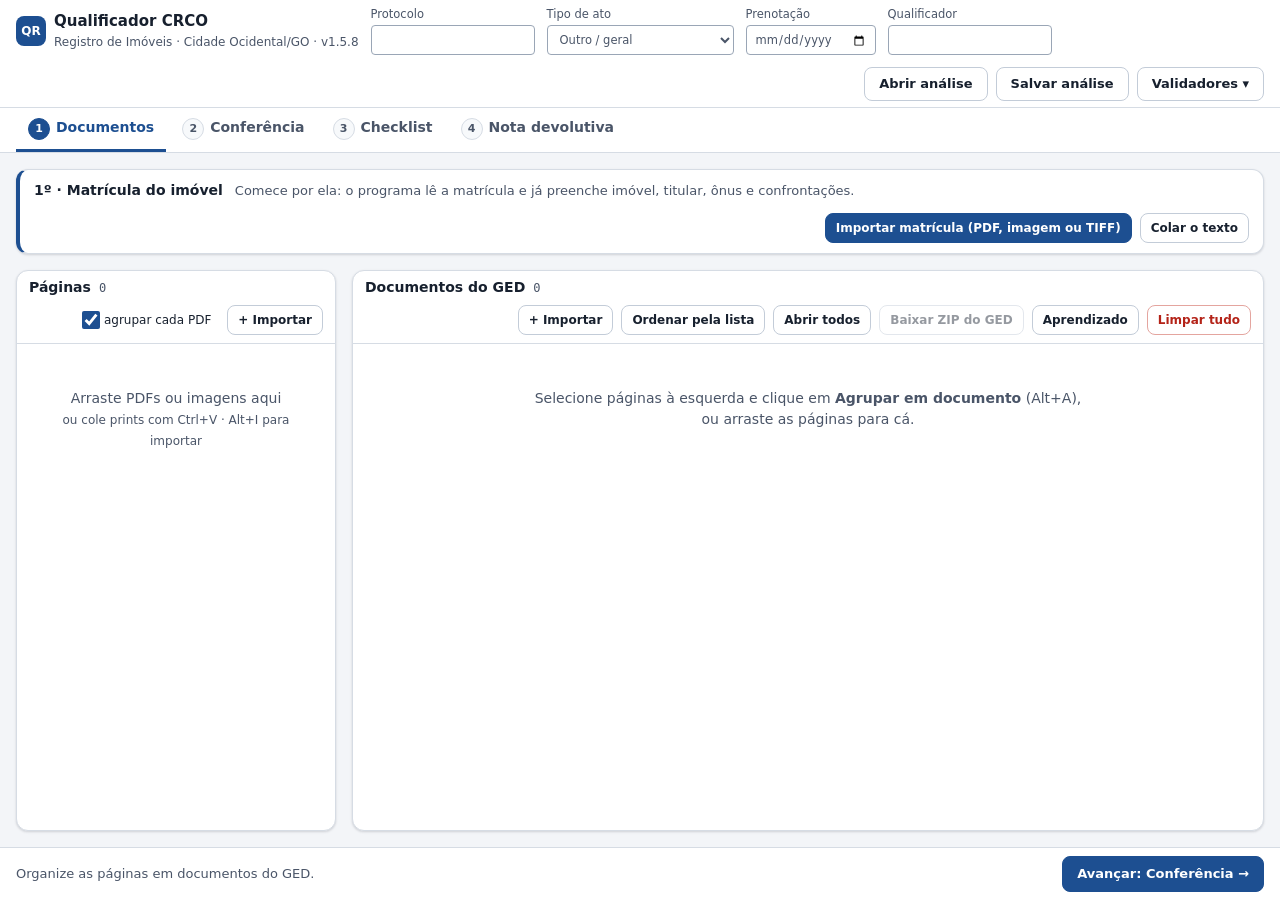
<file: index.html>
<!DOCTYPE html>
<html lang="pt-BR">
<head>
<meta charset="UTF-8">
<meta name="viewport" content="width=device-width, initial-scale=1">
<title>Qualificador CRCO</title>
<link rel="icon" href="data:image/svg+xml,%3Csvg xmlns='http://www.w3.org/2000/svg' viewBox='0 0 32 32'%3E%3Crect width='32' height='32' rx='7' fill='%231d4f91'/%3E%3Ctext x='16' y='21' font-family='Arial' font-size='13' font-weight='700' fill='white' text-anchor='middle'%3EQR%3C/text%3E%3C/svg%3E">
<meta http-equiv="Content-Security-Policy" content="default-src 'self'; script-src 'self' 'wasm-unsafe-eval'; worker-src 'self' blob:; style-src 'self' 'unsafe-inline'; img-src 'self' data: blob:; connect-src 'self' data: blob:; font-src 'self'; object-src 'none'; base-uri 'self'; form-action 'none'">
<meta name="referrer" content="no-referrer">
<link rel="stylesheet" href="css/estilo.css?v=1.5.8">
<link rel="stylesheet" href="css/leitor.css?v=1.5.8">
</head>
<body>
<a class="skip" href="#main">Pular para o conteúdo</a>

<header class="app-hdr">
  <div class="brand"><span class="logo" aria-hidden="true">QR</span>
    <div><div class="brand-t">Qualificador CRCO</div><div class="brand-s">Registro de Imóveis · Cidade Ocidental/GO · v1.5.8</div></div></div>
  <div class="meta">
    <label for="mProt">Protocolo<input id="mProt" data-bind="m:protocolo" autocomplete="off"></label>
    <label for="mTipo">Tipo de ato<select id="mTipo" data-bind="m:tipoAto"></select></label>
    <label for="mPren">Prenotação<input id="mPren" type="date" data-bind="m:dataPrenotacao"></label>
    <label for="mQual">Qualificador<input id="mQual" data-bind="m:qualificador" autocomplete="off"></label>
  </div>
  <div class="hdr-actions">
    <button class="btn" id="btnAbrir" type="button">Abrir análise</button>
    <input type="file" id="fileProj" accept=".gori,.json" hidden>
    <button class="btn" id="btnSalvar" type="button" title="Ctrl+S">Salvar análise</button>
    <details class="menu"><summary class="btn">Validadores ▾</summary>
      <div class="menu-pop"><a href="https://validar.iti.gov.br/" target="_blank" rel="noopener">Validar assinatura (ITI)</a><a href="https://assina.ufsc.br/verificador/" target="_blank" rel="noopener">Verificador UFSC</a><a href="https://www.sinduscongoias.com.br/index.php/cub-custo-unitario-basico" target="_blank" rel="noopener">CUB Sinduscon-GO</a></div>
    </details>
  </div>
</header>

<nav class="steps" id="steps" role="tablist" aria-label="Etapas da qualificação"></nav>
<div class="case-strip" id="caseStrip" aria-label="Situação do caso" hidden></div>
<div class="banner" id="avisoVersao" hidden role="alert"></div>
<div class="banner" id="libWarn" hidden>Bibliotecas de PDF não carregaram (falta a pasta lib?). Imagens funcionam; leitura de PDF e exportação ZIP ficam indisponíveis.</div>
<div class="banner" id="restoreBar" hidden><span id="restoreTxt"></span><button class="btn sm" id="btnRestore" type="button">Restaurar</button><button class="btn sm" id="btnDiscard" type="button">Descartar</button></div>

<main id="main">
  <!-- 1. DOCUMENTOS -->
  <section class="step" id="step-ged" aria-label="Documentos">
    <div class="matcard" id="matCard"></div><input type="file" id="fileMat" accept=".pdf,.jpg,.jpeg,.png,.webp,.tif,.tiff" multiple hidden>
    <div class="panel" id="pagesPanel">
      <div class="panel-h"><h2>Páginas</h2><span class="count" id="pgCount">0</span>
        <div class="row" style="margin-left:auto"><label class="chkauto" title="Cada PDF importado vira um documento (você pode desfazer ou dividir depois)"><input type="checkbox" id="chkAuto" checked> agrupar cada PDF</label><button class="btn sm" id="btnImport" type="button" title="Alt+I">+ Importar</button><input type="file" id="fileIn" accept=".pdf,.jpg,.jpeg,.png,.webp,.tif,.tiff,.zip" multiple hidden></div></div>
      <div class="panel-b dropzone" id="pagesZone"><div class="pgrid" id="pagesGrid"></div></div>
      <div class="selbar" id="selBar" hidden><span id="selTxt"></span><button class="btn sm primary" id="btnGroup" type="button" title="Alt+A">Agrupar em documento</button><button class="btn sm" id="btnSelAll" type="button">Sel. tudo</button><button class="btn sm" id="btnClearSel" type="button">Limpar</button></div>
    </div>
    <div class="panel">
      <div class="panel-h"><h2>Documentos do GED</h2><span class="count" id="docCount">0</span>
        <div class="row" style="margin-left:auto"><button class="btn sm" id="btnImport2" type="button" title="Alt+I">+ Importar</button><button class="btn sm" id="btnOrdem" type="button" title="Põe os documentos na ordem da lista do cartório (matrícula, requerimento, PMCMV, ART, alvará, declarações, certidões…)">Ordenar pela lista</button><button class="btn sm" id="btnToggleAll" type="button">Abrir todos</button><button class="btn sm" id="btnZip" type="button" disabled>Baixar ZIP do GED</button><button class="btn sm" id="btnAprend" type="button" title="Baixa só o arquivo de aprendizado (anonimizado)">Aprendizado</button><button class="btn sm danger" id="btnClearAll" type="button">Limpar tudo</button></div></div>
      <div class="panel-b dropzone" id="docsList"></div>
    </div>
  </section>

  <!-- 2. CONFERÊNCIA -->
  <section class="step" id="step-conf" aria-label="Conferência">
    <div class="cv-docs"><div class="cv-l" id="cvA"></div><div class="cv-l" id="cvB" hidden></div></div>
    <div class="cv-gutter" id="cvGutter" role="separator" aria-orientation="vertical" aria-label="Arraste para mudar o tamanho do documento e da ficha (duplo clique volta ao padrão)" title="Arraste para ajustar · duplo clique volta ao padrão"></div>
    <div class="panel cv-ficha">
      <div class="cv-janela" id="cvJanela" hidden>⧉ O documento está aberto em outra janela. <button class="btn sm" id="cvVoltar" type="button" style="margin-left:auto">Trazer de volta para cá</button></div>
      <div class="panel-h"><h2>Ficha de qualificação</h2><span class="count" id="confProg"></span><span class="seg" style="margin-left:auto"><button type="button" id="vFicha" aria-pressed="true">Ficha</button><button type="button" id="vResumo" aria-pressed="false">Resumo</button></span><button class="btn sm" id="cMatTxt" type="button" title="Texto da matrícula com o que foi lido em destaque: copie dele para preencher o que ficou em branco">Texto da matrícula</button><button class="btn sm" id="cMat" type="button">Ler matrícula</button></div>
      <div class="certbar" id="certBar" hidden></div><div class="panel-b" id="confForm"></div><div class="panel-b" id="confResumo" hidden></div>
    </div>
  </section>

  <!-- 3. CHECKLIST -->
  <section class="step" id="step-check" aria-label="Checklist">
    <section class="card" id="docsExigCard" hidden><div id="docsExig"></div></section>
    <section class="card" id="validCard" hidden><div id="valid"></div></section>
    <section class="card">
      <h2>Checklist — <span id="ckTipo"></span></h2>
      <p class="muted" id="ckResumo"></p>
      <div class="row" style="margin-bottom:8px">
        <button class="btn" id="ckLoad" type="button">Carregar modelo do tipo de ato</button>
        <button class="btn" id="ckAdd" type="button">+ Adicionar item</button>
        <button class="btn" id="ckSave" type="button">Salvar como meu modelo</button>
        <button class="btn link" id="ckReset" type="button">Restaurar modelo padrão</button>
      </div>
      <div id="ckList"></div>
    </section>
  </section>

  <!-- 4. INCORPORAÇÃO -->
  <section class="step" id="step-inc" aria-label="Incorporação">
    <nav class="subnav" aria-label="Seções da incorporação"><a class="btn sm" href="#nbrCard">Importar PDF</a><a class="btn sm" href="#incCfgCard">Configuração</a><a class="btn sm" href="#q1Card">Quadro I</a><a class="btn sm" href="#q2Card">Quadro II</a><a class="btn sm" href="#q3Card">Quadro III</a><a class="btn sm" href="#ivbCard">IV-B e auditoria</a><a class="btn sm" href="#minCard">Minuta</a></nav>
    <section class="card" id="nbrCard"><h2>Importar dos quadros do RT (PDF)</h2><div id="nbrImp"></div></section>
    <section class="card" id="incCfgCard"><h2>Configuração do empreendimento</h2><p class="muted">Defina pavimentos e numeração. "Qtd. idênticos" segue a coluna de pavimentos idênticos do Quadro I da NBR.</p><div id="incCfg"></div></section>
    <section class="card" id="q1Card"><h2>Quadro I — áreas por pavimento</h2><p class="muted">Lance os valores de <b>um</b> pavimento de cada tipo; os totais multiplicam pela quantidade. Pode colar do Excel (Ctrl+V numa célula).</p><div class="tbl-wrap"><table class="q" id="tQ1"></table></div></section>
    <section class="card" id="q2Card"><h2>Quadro II — áreas das unidades</h2><p class="muted">Lance as áreas de cada unidade. O coeficiente (31) é calculado; se o quadro do RT trouxer o seu, lance em "Coef. do RT" para conferir.</p>
      <div class="row" style="margin-bottom:8px;align-items:flex-end">
        <label class="fld" style="width:200px"><span style="font-size:12px;font-weight:600;color:var(--muted)">Ação em lote: campo</span><select id="bField"><option value="v20">CP (20)</option><option value="v21">Real dif./desc. (21)</option><option value="v22">Equiv. (22)</option><option value="v25">CP comum (25)</option><option value="v26">Real comum (26)</option><option value="v27">Equiv. comum (27)</option><option value="acess">Acessória (IV-B C)</option><option value="comp">Composição</option></select></label>
        <label class="fld" style="flex:1;min-width:180px"><span style="font-size:12px;font-weight:600;color:var(--muted)">Valor / texto</span><input id="bVal"></label>
        <label class="fld" style="width:190px"><span style="font-size:12px;font-weight:600;color:var(--muted)">Aplicar em</span><select id="bFilter"><option value="ALL">Todas as unidades</option><option value="EXACT">Unidade exata</option><option value="END">Terminadas em</option><option value="START">Começadas com</option><option value="PAV">Pavimento nº (ordem)</option></select></label>
        <label class="fld" style="width:110px"><span style="font-size:12px;font-weight:600;color:var(--muted)">Critério</span><input id="bCrit"></label>
        <label class="fld" style="width:120px"><span style="font-size:12px;font-weight:600;color:var(--muted)">Bloco</span><select id="bBloco"><option value="">Todos</option></select></label>
        <button class="btn" id="bApply" type="button">Aplicar</button>
      </div>
      <div class="row" style="margin-bottom:8px"><button class="btn" type="button" id="compBusca" title="Procura &quot;Apartamento 101 será composto de…&quot; no memorial (e na convenção)">Buscar composições no memorial</button><span class="muted" style="font-size:12px">Composição em <b style="background:#fff6d6;padding:0 4px">amarelo</b> veio do memorial e espera você conferir (✓).</span></div>
      <div class="tbl-wrap"><table class="q" id="tQ2"></table></div></section>
    <section class="card" id="q3Card"><h2>Quadro III — custo global e unitário</h2><p class="muted">O item 5 é calculado: área equivalente global (4.6) × CUB. Lance as demais parcelas como constam no quadro do RT.</p><div id="q3Box"></div></section>
    <section class="card" id="ivbCard"><h2>Quadro IV-B e auditoria</h2><p class="muted">Resumo das áreas para os atos de registro (NBR 12721, 5.8.3) e conferências automáticas.</p><ul class="aud" id="audList" style="margin-bottom:16px"></ul><div class="tbl-wrap"><table class="q" id="tIVB"></table></div></section>
    <section class="card" id="minCard"><h2>Minuta</h2><p class="muted">Campos vermelhos indicam dado faltante na ficha. Revise antes de usar.</p>
      <div id="minCfg"></div>
      <div class="row" style="margin:12px 0"><button class="btn primary" id="minGen" type="button">Gerar minuta</button><button class="btn" id="minCopyMae" type="button">Copiar minuta mãe</button><button class="btn" id="minCopyFil" type="button">Copiar minutas filhas</button></div>
      <h3 style="font-size:14px;margin:8px 0">Minuta mãe (registro da incorporação)</h3><div class="minuta" id="minMae"></div>
      <h3 style="font-size:14px;margin:16px 0 8px">Minutas filhas (unidades)</h3><div class="minuta" id="minFil"></div>
    </section>
  </section>

  <!-- 5. NOTA -->
  <section class="step" id="step-nota" aria-label="Nota devolutiva">
    <section class="card"><h2>Exigências</h2><p class="muted">Itens marcados como "Exigência" no checklist entram aqui automaticamente. Edite, reordene ou adicione do catálogo.</p>
      <div class="row" style="margin-bottom:8px"><button class="btn" id="exAdd" type="button">+ Nova exigência</button><button class="btn" id="revBtn" type="button" title="Ortografia (português) e regras do registro: NBR 12.721, Lei 4.591/64, palavras repetidas, pontuação">✓ Revisar texto</button><input id="exCat" list="catExig" placeholder="Buscar no meu catálogo de exigências…" style="max-width:420px"><button class="btn" id="exCatAdd" type="button">Adicionar do catálogo</button></div>
      <div id="notaProg"></div><div id="revisao"></div><div id="exList"></div></section>
    <section class="card"><h2>Nota devolutiva</h2><p class="muted">Gerada a partir das exigências. Pode editar livremente antes de copiar.</p>
      <div class="row" style="margin-bottom:8px"><button class="btn" id="notaGen" type="button">Gerar / atualizar texto</button><button class="btn" id="notaCopy" type="button">Copiar nota</button></div>
      <textarea id="notaTxt" spellcheck="true" lang="pt-BR" aria-label="Texto da nota devolutiva"></textarea></section>
    <section class="card"><h2>Concluir a análise</h2><p class="muted">Baixa de uma vez o <b>ZIP do GED</b> (documentos organizados), o arquivo da análise <b>.gori</b> e o arquivo de aprendizado. Para retomar quando o título voltar: <b>Abrir análise</b> → escolha o .gori → importe o ZIP.</p><button class="btn primary" id="concluir" type="button">Concluir: baixar GED + análise</button></section>
  </section>
</main>

<footer class="actionbar"><span id="stepHint"></span><button class="btn primary" id="btnNext" type="button">Avançar</button></footer>

<!-- Visualizador -->
<div class="viewer" id="viewer" hidden role="dialog" aria-modal="true" aria-label="Visualizador de páginas">
  <div class="vbar">
    <span class="vtitle" id="vTitle"></span><span class="vcount" id="vCount"></span>
    <span style="flex:1"></span>
    <button class="btn sm" id="vSig" type="button" hidden>🔐 Validar assinatura</button>
    <button class="btn sm" id="vExig" type="button">Apontar exigência</button>
    <button class="btn sm" id="vPin" type="button" aria-pressed="false">Fixar lado a lado</button>
    <span class="sep"></span>
    <button class="btn sm" id="vFilter" type="button" aria-pressed="false">Contraste</button>
    <button class="btn sm" id="vRuler" type="button" aria-pressed="false">Régua</button>
    <button class="btn sm" id="vTextBtn" type="button" aria-pressed="false">Texto</button>
    <span class="sep"></span>
    <button class="btn sm" id="vZo" type="button" aria-label="Diminuir zoom">−</button><button class="btn sm" id="vZr" type="button">1:1</button><button class="btn sm" id="vZi" type="button" aria-label="Aumentar zoom">+</button>
    <button class="btn sm" id="vRl" type="button" aria-label="Girar à esquerda">↺</button><button class="btn sm" id="vRr" type="button" aria-label="Girar à direita">↻</button>
    <button class="btn sm" id="vClose" type="button">Fechar (Esc)</button>
  </div>
  <div class="vbody">
    <div class="vpane" id="vPinPane" hidden><span class="vtag" id="vPinTag"></span><img id="vPinImg" alt="Página fixada" draggable="false"></div>
    <div class="vpane" id="vMain"><button class="vnav l" id="vPrev" type="button" aria-label="Página anterior">‹</button><div class="ruler" id="vRulerEl" hidden></div><img id="vImg" alt="Página em exibição" draggable="false"><button class="vnav r" id="vNext" type="button" aria-label="Próxima página">›</button></div>
    <div class="vtext" id="vTextPane" hidden><div class="row"><button class="btn sm" id="vOcr" type="button">Ler com OCR</button><button class="btn sm" id="vCopyTxt" type="button">Copiar texto</button></div><pre id="vTxt"></pre></div>
  </div>
</div>

<!-- Exigência rápida -->
<div class="qexig" id="qExig" hidden role="dialog" aria-label="Apontar exigência">
  <div class="qexig-h" id="qExigH">Nova exigência<button class="btn sm" id="qExigX" type="button" style="margin-left:auto" aria-label="Fechar">✕</button></div>
  <div class="qexig-b"><small class="muted" id="qExigRef"></small>
    <label class="fld"><span style="font-size:12px;font-weight:600;color:var(--muted)">Exigência</span><textarea id="qExigT" rows="5"></textarea></label>
    <label class="fld"><span style="font-size:12px;font-weight:600;color:var(--muted)">Fundamento</span><input id="qExigF" list="catFund"></label>
    <div class="row" style="justify-content:flex-end"><button class="btn primary" id="qExigOk" type="button">Adicionar à nota</button></div></div>
</div>

<dialog id="dlgGroup" aria-labelledby="dgTitle">
  <form method="dialog" id="fGroup">
    <h2 id="dgTitle">Novo documento</h2><p class="muted" id="dgSub"></p>
    <div style="display:grid;grid-template-columns:100px 1fr;gap:12px"><label>Ordem<input type="number" id="dgOrd" min="1"></label><label>Tipo<select id="dgCat"></select></label></div>
    <label>Descrição GED<input id="dgName" list="histGED" autocomplete="off" required></label>
    <label>Válido até (se houver)<input type="date" id="dgVal"></label>
    <div class="dlg-act"><button class="btn primary" value="ok" type="submit">Criar documento</button><button class="btn" value="cancel" type="submit" formnovalidate>Cancelar</button></div>
  </form>
</dialog>

<dialog id="dlgMat" aria-labelledby="dmTitle" style="width:min(820px,94vw)">
  <form method="dialog" id="fMat">
    <h2 id="dmTitle">Ler matrícula</h2><p class="muted" id="matFonte" style="font-size:13px"></p>
    <textarea id="matTxt" rows="16" style="margin-top:8px;font:12px/1.5 var(--mono)" aria-label="Texto da matrícula"></textarea>
    <p class="muted" style="font-size:12px;margin-top:6px">Preenche só os campos vazios da ficha (matrícula, área, descrição, confrontações, CEP e último ato) e marca a origem. O que já estava preenchido é mantido e, se for diferente, aparece como divergência.</p>
    <div class="dlg-act"><button class="btn primary" value="ok" type="submit">Ler e preencher</button><button class="btn" value="cancel" type="submit" formnovalidate>Cancelar</button></div>
  </form>
</dialog>
<dialog id="dlgMatTxt" class="flut" aria-labelledby="dmtTitle">
  <div class="row"><h2 id="dmtTitle" style="margin:0">Texto da matrícula · o que o programa leu</h2><button class="btn sm" id="matTxtJanela" type="button" style="margin-left:auto" title="Abrir numa janela separada (dá para levar ao outro monitor)">⧉ Janela</button><button class="btn sm" id="matTxtFechar" type="button">Fechar</button></div>
  <p class="mk-leg"><mark class="mk-imovel">imóvel</mark> <mark class="mk-area">área</mark> <mark class="mk-conf">confrontações</mark> <mark class="mk-prop">proprietário na abertura</mark> <mark class="mk-titular">titular atual</mark> <mark class="mk-ato">atos</mark> <mark class="mk-onus">ônus em aberto</mark> <mark class="mk-onusok">ônus cancelado</mark> <mark class="mk-cep">CEP · CCI · inscrição</mark> · passe o mouse para ver o campo</p>
  <div id="matTxtView" class="mattxt"></div>
</dialog>
<dialog id="dlgRetomar" aria-labelledby="drTitle">
  <h2 id="drTitle">Retomar a análise</h2>
  <p class="muted">Esta análise tinha estes documentos no GED. Importe o <b>ZIP do GED</b> (ou os PDFs dele) para voltar a ver as páginas com as suas marcações:</p>
  <ul id="rtLista" style="font-size:13px;margin:8px 0 8px 18px;max-height:30vh;overflow:auto"></ul>
  <input type="file" id="rtFile" accept=".zip,.pdf,.jpg,.jpeg,.png,.webp,.tif,.tiff" multiple hidden>
  <div class="dlg-act"><button class="btn primary" type="button" id="rtImp">Importar ZIP ou PDFs do GED</button><button class="btn" type="button" id="rtSem">Continuar sem o GED</button></div>
</dialog>
<datalist id="histGED"></datalist><datalist id="catExig"></datalist><datalist id="catFund"></datalist>
<div class="toasts" id="toasts" aria-live="polite"></div>
<div class="busy" id="busy" hidden><div class="busy-box" role="status"><strong id="busyMsg">Processando…</strong><div class="bar"><i id="busyBar"></i></div></div></div>

<script src="lib/pdf.min.js?v=1.5.8"></script>
<script src="lib/pdf-lib.min.js?v=1.5.8"></script>
<script src="lib/jszip.min.js?v=1.5.8"></script>
<script src="lib/pako_inflate.min.js?v=1.5.8"></script>
<script src="lib/utif.js?v=1.5.8"></script>
<script src="motor.js?v=1.5.8"></script>
<script src="js/nucleo.js?v=1.5.8"></script>
<script src="js/leitor.js?v=1.5.8"></script>
<script src="js/dominio.js?v=1.5.8"></script>
<script src="js/estado.js?v=1.5.8"></script>
<script src="js/navegacao.js?v=1.5.8"></script>
<script src="js/ged.js?v=1.5.8"></script>
<script src="js/visualizador.js?v=1.5.8"></script>
<script src="js/conferencia.js?v=1.5.8"></script>
<script src="js/matricula.js?v=1.5.8"></script>
<script src="js/checklist.js?v=1.5.8"></script>
<script src="js/incorporacao.js?v=1.5.8"></script>
<script src="js/quadrospdf.js?v=1.5.8"></script>
<script src="js/ortografia.js?v=1.5.8"></script>
<script src="js/nota.js?v=1.5.8"></script>
<script src="js/aprendizado.js?v=1.5.8"></script>
<script src="js/inicio.js?v=1.5.8"></script>
</body>
</html>
</file>
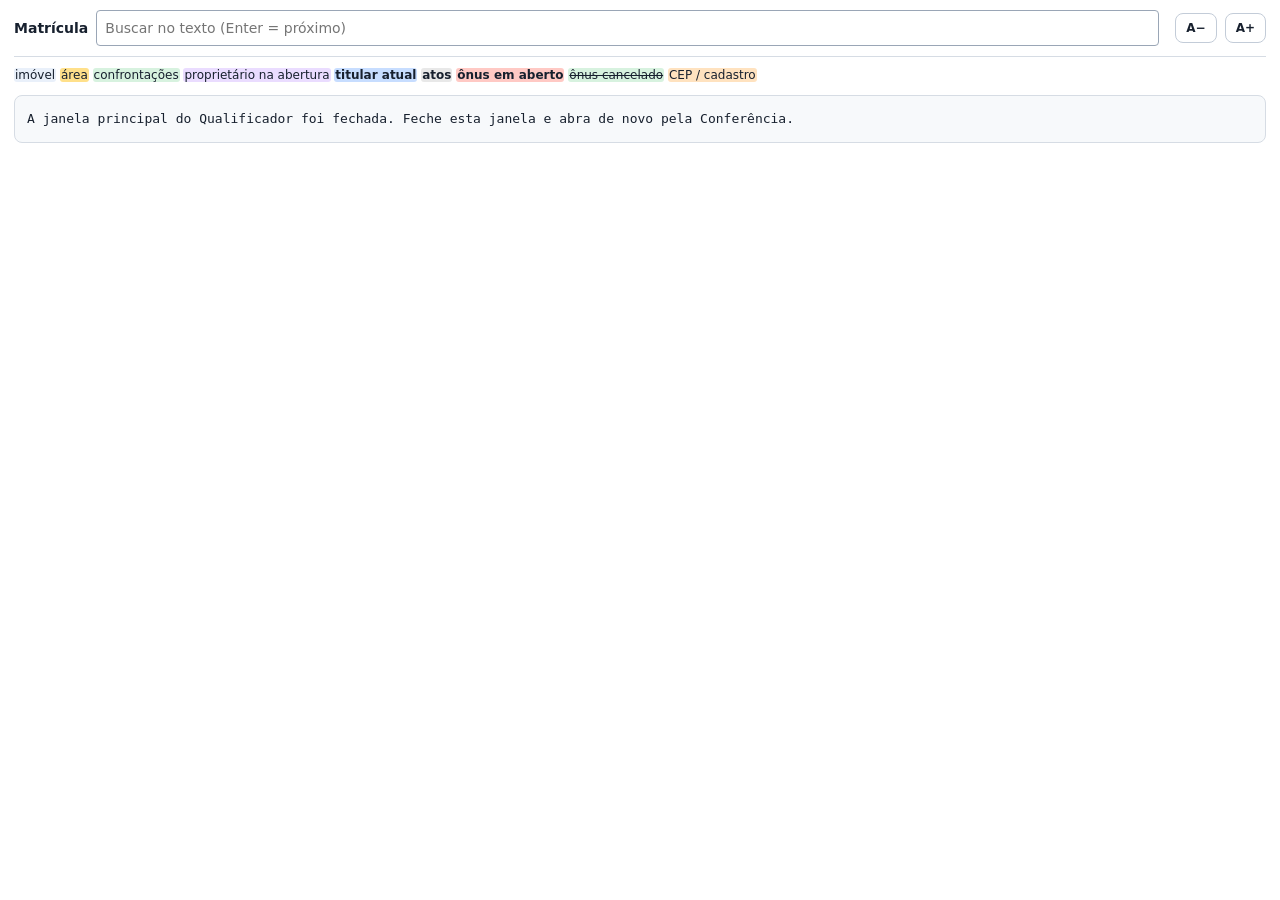
<file: mattxt.html>
<!DOCTYPE html>
<html lang="pt-BR">
<head>
<meta charset="UTF-8">
<meta name="viewport" content="width=device-width, initial-scale=1">
<title>Matrícula · Qualificador CRCO</title>
<link rel="icon" href="data:image/svg+xml,%3Csvg xmlns='http://www.w3.org/2000/svg' viewBox='0 0 32 32'%3E%3Crect width='32' height='32' rx='7' fill='%231d4f91'/%3E%3Ctext x='16' y='21' font-family='Arial' font-size='13' font-weight='700' fill='white' text-anchor='middle'%3EQR%3C/text%3E%3C/svg%3E">
<meta http-equiv="Content-Security-Policy" content="default-src 'self'; script-src 'self'; style-src 'self' 'unsafe-inline'; img-src 'self' data:; object-src 'none'; base-uri 'self'; form-action 'none'">
<meta name="referrer" content="no-referrer">
<link rel="stylesheet" href="css/estilo.css?v=1.5.8">
</head>
<body class="matjan">
<header class="mj-h"><b id="mjTit">Matrícula</b>
  <input id="mjBusca" type="search" placeholder="Buscar no texto (Enter = próximo)" aria-label="Buscar no texto da matrícula">
  <span id="mjRes" class="muted" style="font-size:12px"></span>
  <button class="btn sm" id="mjMenos" type="button" title="Letra menor" aria-label="Letra menor">A−</button><button class="btn sm" id="mjMais" type="button" title="Letra maior" aria-label="Letra maior">A+</button>
</header>
<p class="mk-leg"><mark class="mk-imovel">imóvel</mark> <mark class="mk-area">área</mark> <mark class="mk-conf">confrontações</mark> <mark class="mk-prop">proprietário na abertura</mark> <mark class="mk-titular">titular atual</mark> <mark class="mk-ato">atos</mark> <mark class="mk-onus">ônus em aberto</mark> <mark class="mk-onusok">ônus cancelado</mark> <mark class="mk-cep">CEP / cadastro</mark></p>
<div id="mjTxt" class="mattxt"><p>Carregando…</p></div>
<script src="js/mattxt.js?v=1.5.8"></script>
</body>
</html>
</file>
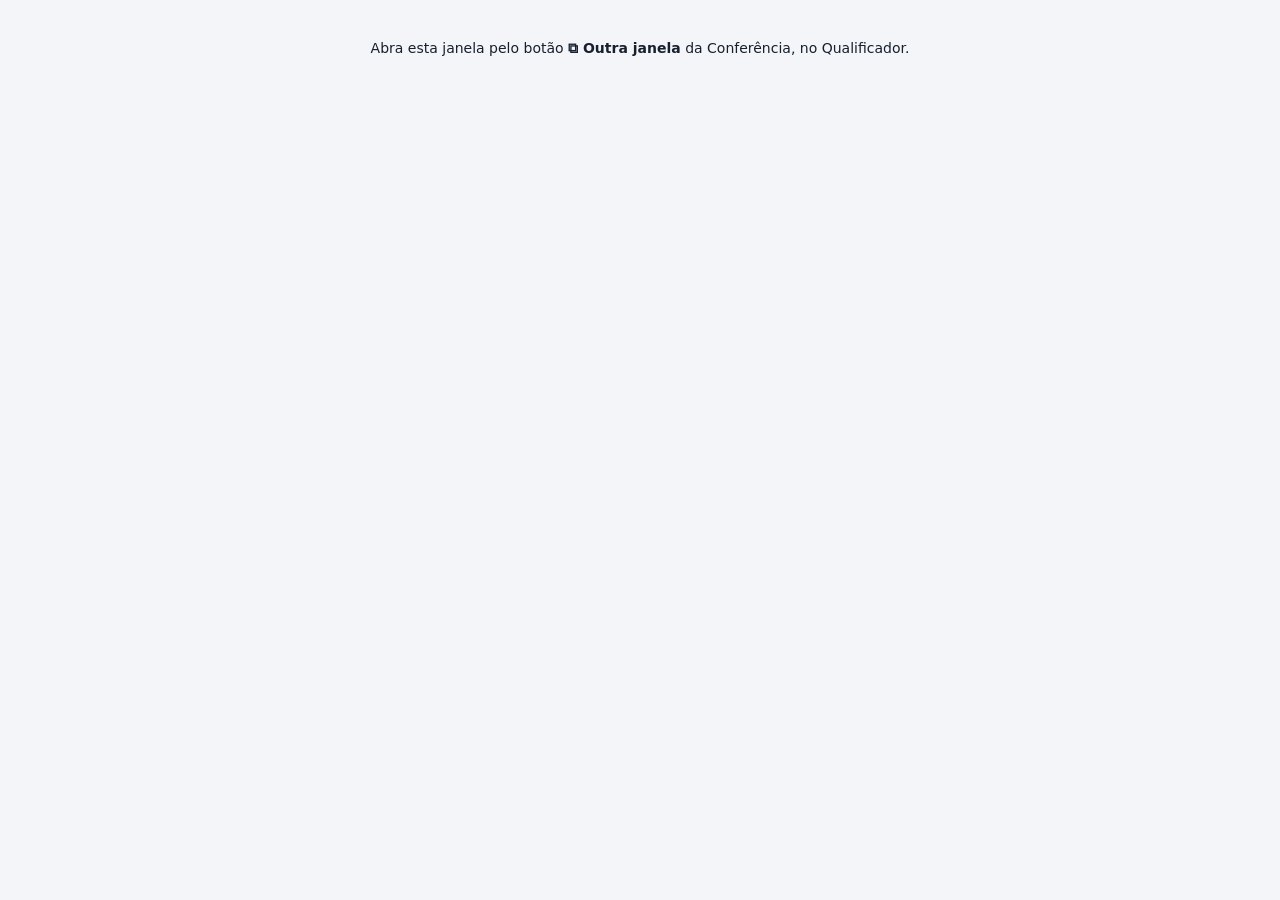
<file: visor.html>
<!DOCTYPE html>
<html lang="pt-BR">
<head>
<meta charset="UTF-8">
<meta name="viewport" content="width=device-width, initial-scale=1">
<title>Documento · Qualificador CRCO</title>
<link rel="icon" href="data:image/svg+xml,%3Csvg xmlns='http://www.w3.org/2000/svg' viewBox='0 0 32 32'%3E%3Crect width='32' height='32' rx='7' fill='%231d4f91'/%3E%3Ctext x='16' y='21' font-family='Arial' font-size='13' font-weight='700' fill='white' text-anchor='middle'%3EQR%3C/text%3E%3C/svg%3E">
<meta http-equiv="Content-Security-Policy" content="default-src 'self'; script-src 'self' 'wasm-unsafe-eval'; worker-src 'self' blob:; style-src 'self' 'unsafe-inline'; img-src 'self' data: blob:; connect-src 'self' data: blob:; font-src 'self'; object-src 'none'; base-uri 'self'; form-action 'none'">
<meta name="referrer" content="no-referrer">
<link rel="stylesheet" href="css/estilo.css?v=1.5.8">
<link rel="stylesheet" href="css/leitor.css?v=1.5.8">
</head>
<body class="visor">
<div id="visor"><p class="vz-msg">Carregando o documento…</p></div>
<div class="toasts" id="toasts" aria-live="polite"></div>
<script src="js/leitor.js?v=1.5.8"></script>
<script src="js/visor.js?v=1.5.8"></script>
</body>
</html>
</file>
<file: css/estilo.css>
/* ===== Tokens de design (1 cor primária, neutros, semânticas só para status) ===== */
:root{
  --bg:#f3f5f8; --surface:#ffffff; --surface-2:#f7f9fb; --border:#d6dce4; --border-strong:#9aa6b6;
  --text:#17202e; --muted:#4a5568;
  --primary:#1d4f91; --primary-hover:#173f74; --primary-soft:#e9f0fa;
  --ok:#13703f; --ok-soft:#e3f4ea; --warn:#8a5200; --warn-soft:#fff3dc; --err:#b42318; --err-soft:#fdeceb;
  --dark:#10151d; --dark-2:#1b2330; --dark-3:#283243;
  --r-sm:4px; --r-md:8px; --r-lg:12px;
  --font:system-ui,-apple-system,"Segoe UI",Roboto,Arial,sans-serif;
  --mono:ui-monospace,"Cascadia Mono",Consolas,monospace;
  --shadow:0 1px 2px rgba(16,24,40,.06),0 1px 3px rgba(16,24,40,.1);
}
*{box-sizing:border-box;margin:0;padding:0}
[hidden]{display:none!important}
html,body{height:100%}
body{font:14px/1.5 var(--font);color:var(--text);background:var(--bg);display:flex;flex-direction:column;min-height:100vh}
body.noscroll{overflow:hidden}
button,input,select,textarea{font:inherit;color:inherit}
:focus-visible{outline:3px solid #2f6fd0;outline-offset:2px}
.skip{position:absolute;left:-999px;top:8px}.skip:focus{left:8px;background:#fff;padding:8px;z-index:9999}
input,select,textarea{border:1px solid var(--border-strong);border-radius:var(--r-sm);padding:6px 8px;background:#fff;min-height:36px;width:100%}
input[type=checkbox]{width:18px;height:18px;min-height:0;accent-color:var(--primary)}
textarea{resize:vertical}
h1,h2,h3{line-height:1.25}
.muted{color:var(--muted)}
small{font-size:12px}

/* ===== Botões ===== */
.btn{display:inline-flex;align-items:center;justify-content:center;gap:6px;min-height:36px;padding:6px 14px;border-radius:var(--r-md);border:1px solid var(--border-strong);background:#fff;cursor:pointer;font-weight:600;font-size:13px;text-decoration:none;color:var(--text);white-space:nowrap}
.btn:hover{background:var(--surface-2)}
.btn.primary{background:var(--primary);border-color:var(--primary);color:#fff}
.btn.primary:hover{background:var(--primary-hover)}
.btn.danger{color:var(--err);border-color:#e4a59f}
.btn.sm{min-height:30px;padding:2px 10px;font-size:12px}
.btn:disabled{opacity:.45;cursor:not-allowed}
.btn.link{border:0;background:none;color:var(--primary);text-decoration:underline;padding:0 4px;min-height:0}

/* ===== Cabeçalho ===== */
.app-hdr{display:flex;align-items:flex-end;gap:16px;padding:8px 16px;background:var(--surface);border-bottom:1px solid var(--border);flex-wrap:wrap}
.brand{display:flex;gap:8px;align-items:center;align-self:center}
.logo{width:34px;height:34px;border-radius:var(--r-md);background:var(--primary);color:#fff;display:grid;place-items:center;font-weight:800;font-size:13px}
.brand-t{font-weight:700;font-size:15px}.brand-s{font-size:12px;color:var(--muted)}
.meta{display:flex;gap:12px;flex-wrap:wrap}
.meta label{display:flex;flex-direction:column;font-size:12px;font-weight:600;color:var(--muted);gap:2px}
.meta input,.meta select{width:auto;min-width:130px}
.hdr-actions{margin-left:auto;display:flex;gap:8px;align-items:center;flex-wrap:wrap}
.menu{position:relative}
.menu summary{list-style:none}
.menu summary::-webkit-details-marker{display:none}
.menu-pop{position:absolute;right:0;top:40px;background:#fff;border:1px solid var(--border);border-radius:var(--r-md);box-shadow:0 8px 24px rgba(0,0,0,.15);padding:6px;display:flex;flex-direction:column;z-index:50;min-width:220px}
.menu-pop a{padding:8px 10px;border-radius:var(--r-sm);color:var(--text);text-decoration:none}
.menu-pop a:hover{background:var(--surface-2)}

/* ===== Etapas ===== */
.steps{display:flex;background:var(--surface);border-bottom:1px solid var(--border);padding:0 16px;gap:4px;overflow-x:auto}
.steps button{border:0;background:none;padding:12px 14px;font-weight:600;color:var(--muted);border-bottom:3px solid transparent;cursor:pointer;white-space:nowrap}
.steps button[aria-selected=true]{color:var(--primary);border-bottom-color:var(--primary)}
.steps .n{display:inline-grid;place-items:center;width:22px;height:22px;border-radius:50%;background:var(--surface-2);border:1px solid var(--border);font-size:11px;margin-right:6px}
.steps button[aria-selected=true] .n{background:var(--primary);color:#fff;border-color:var(--primary)}
.banner{display:flex;gap:12px;align-items:center;padding:8px 16px;background:var(--warn-soft);color:var(--warn);border-bottom:1px solid #f1d29b;font-size:13px;flex-wrap:wrap}
main{flex:1;min-height:0;display:flex;flex-direction:column}
.step{flex:1;min-height:0;padding:16px;display:none;overflow:auto}
.step.on{display:block}
.actionbar{display:flex;align-items:center;gap:12px;padding:8px 16px;background:var(--surface);border-top:1px solid var(--border)}
.actionbar #stepHint{color:var(--muted);font-size:13px}
.actionbar .btn.primary{margin-left:auto}

/* ===== Painéis e cartões ===== */
.panel{background:var(--surface);border:1px solid var(--border);border-radius:var(--r-lg);box-shadow:var(--shadow);display:flex;flex-direction:column;min-height:0}
.panel-h{display:flex;align-items:center;gap:8px;padding:8px 12px;border-bottom:1px solid var(--border);flex-wrap:wrap}
.panel-h h2{font-size:14px}
.panel-b{padding:12px;overflow:auto;flex:1;min-height:0}
.count{font:12px var(--mono);color:var(--muted)}
section.card{background:#fff;border:1px solid var(--border);border-radius:var(--r-lg);padding:16px;margin-bottom:16px;box-shadow:var(--shadow)}
section.card>h2{font-size:16px;margin-bottom:4px}
section.card>p.muted{margin-bottom:12px;font-size:13px}
.row{display:flex;gap:8px;align-items:center;flex-wrap:wrap}
.empty{padding:32px 16px;text-align:center;color:var(--muted);grid-column:1/-1}
.okt{color:var(--ok);font-weight:700}.errt{color:var(--err);font-weight:700}.warnt{color:var(--warn);font-weight:700}

/* ===== Etapa 1: GED ===== */
#step-ged.on{display:grid;grid-template-columns:320px 1fr;gap:16px;overflow:hidden}
.pgrid{display:grid;grid-template-columns:repeat(2,1fr);gap:8px;align-content:start;min-height:100%}
.pcard{position:relative;aspect-ratio:.707;border:2px solid var(--border);border-radius:var(--r-md);overflow:hidden;background:var(--surface-2);cursor:pointer}
.pcard img{width:100%;height:100%;object-fit:cover;pointer-events:none}
.pcard.sel{border-color:var(--primary);box-shadow:0 0 0 2px var(--primary-soft)}
.pcard.sel::after{content:"✓";position:absolute;top:4px;right:4px;width:22px;height:22px;border-radius:50%;background:var(--primary);color:#fff;display:grid;place-items:center;font-size:12px;font-weight:700}
.pcard.grp{opacity:.4;cursor:default;border-style:dashed}
.pcard.drop-b{box-shadow:-5px 0 0 var(--ok)}.pcard.drop-a{box-shadow:5px 0 0 var(--ok)}
.pnum{position:absolute;top:4px;left:4px;background:rgba(16,21,29,.85);color:#fff;font:11px var(--mono);padding:0 4px;border-radius:3px}
.psig{position:absolute;top:24px;left:4px;font-size:12px}
.pname{position:absolute;left:0;right:0;bottom:0;background:rgba(16,21,29,.85);color:#fff;font-size:10px;padding:2px 4px;white-space:nowrap;overflow:hidden;text-overflow:ellipsis}
.pzoom{position:absolute;right:4px;bottom:22px;border:0;border-radius:var(--r-sm);background:rgba(255,255,255,.95);width:30px;height:30px;cursor:pointer;opacity:0}
.pcard:hover .pzoom,.pcard:focus-within .pzoom,.pcard:focus .pzoom{opacity:1}
.drag{outline:3px dashed var(--primary);outline-offset:-6px;background:var(--primary-soft)}
.dcard{border:1px solid var(--border);border-radius:var(--r-md);background:var(--surface);margin-bottom:8px}
.dtop{display:flex;align-items:center;gap:8px;padding:6px 10px;background:var(--surface-2);border-bottom:1px solid var(--border);flex-wrap:wrap;border-radius:var(--r-md) var(--r-md) 0 0}
.dcard.col .dbody{display:none}.dcard.col .dtog{transform:rotate(-90deg)}
.dtog{border:0;background:none;cursor:pointer;width:30px;height:30px;font-size:14px;transition:transform .15s}
.dord{width:60px!important;min-height:30px;text-align:center;font-family:var(--mono)}
.dcat{font:600 11px var(--mono);background:var(--primary-soft);color:var(--primary);padding:2px 6px;border-radius:var(--r-sm)}
.dname{flex:1;min-width:120px;font-weight:600;overflow:hidden;text-overflow:ellipsis;white-space:nowrap}
.dbody{padding:12px}
.dfields{display:flex;gap:12px;flex-wrap:wrap;margin-bottom:8px}
.dfields label{display:flex;flex-direction:column;font-size:12px;font-weight:600;color:var(--muted);gap:2px}
.dfields .grow{flex:1;min-width:200px}
.strip{display:flex;gap:6px;overflow-x:auto;padding:8px;border:1px dashed var(--border-strong);border-radius:var(--r-md);min-height:76px;align-items:center}
.strip.over{border-color:var(--ok);background:var(--ok-soft)}
.sthumb{width:44px;height:60px;flex-shrink:0;border:1px solid var(--border);border-radius:3px;overflow:hidden;cursor:pointer;position:relative;background:#fff}
.sthumb img{width:100%;height:100%;object-fit:cover;pointer-events:none}
.sthumb:hover::after{content:"✕";position:absolute;inset:0;background:rgba(180,35,24,.85);color:#fff;display:grid;place-items:center;font-weight:700}
.strip-drop{color:var(--muted);font-size:12px;padding:0 8px;white-space:nowrap}
.badge{font-size:11px;font-weight:700;padding:2px 8px;border-radius:999px}
.badge.err{background:var(--err-soft);color:var(--err)}.badge.ok{background:var(--ok-soft);color:var(--ok)}.badge.warn{background:var(--warn-soft);color:var(--warn)}
.selbar{display:flex;gap:8px;align-items:center;padding:8px 12px;border-top:1px solid var(--border);background:var(--primary-soft)}

/* ===== Visualizador (lupa) ===== */
.viewer{position:fixed;inset:0;background:var(--dark);z-index:500;display:flex;flex-direction:column;color:#e8ecf2}
.vbar{display:flex;align-items:center;gap:6px;padding:8px 12px;background:var(--dark-2);border-bottom:1px solid var(--dark-3);flex-wrap:wrap}
.vbar .btn{background:var(--dark-3);border-color:#3b475b;color:#e8ecf2}
.vbar .btn:hover{background:#334057}
.vbar .btn[aria-pressed=true]{background:var(--primary);border-color:var(--primary)}
.vbar .sep{width:1px;height:20px;background:#3b475b;margin:0 4px}
.vtitle{font-weight:700;margin-right:8px;max-width:340px;overflow:hidden;text-overflow:ellipsis;white-space:nowrap}
.vcount{font:12px var(--mono);background:var(--dark-3);padding:2px 8px;border-radius:var(--r-sm)}
.vbody{flex:1;display:flex;min-height:0}
.vpane{flex:1;position:relative;overflow:hidden;display:flex;align-items:center;justify-content:center}
.vpane+.vpane{border-left:2px solid var(--dark-3)}
.vpane img{max-width:96%;max-height:96%;object-fit:contain;user-select:none;cursor:grab;box-shadow:0 8px 32px rgba(0,0,0,.5);background:#fff}
.vpane img.grabbing{cursor:grabbing}
.vtag{position:absolute;top:10px;left:10px;background:var(--primary);color:#fff;font:600 11px var(--mono);padding:4px 8px;border-radius:var(--r-sm);z-index:2}
.vtext{width:420px;background:var(--dark-2);border-left:1px solid var(--dark-3);display:flex;flex-direction:column}
.vtext .row{padding:8px;border-bottom:1px solid var(--dark-3)}
.vtext pre{flex:1;overflow:auto;padding:12px;white-space:pre-wrap;font:13px/1.6 var(--mono);user-select:text}
.vnav{position:absolute;top:50%;transform:translateY(-50%);width:48px;height:48px;border-radius:50%;border:1px solid #3b475b;background:rgba(27,35,48,.9);color:#fff;font-size:24px;cursor:pointer;z-index:3}
.vnav:disabled{display:none}
.vnav.l{left:16px}.vnav.r{right:16px}
.ruler{position:absolute;left:0;right:0;height:28px;background:rgba(251,191,36,.2);border-top:1px solid #f5b400;border-bottom:1px solid #f5b400;pointer-events:none;z-index:2}

/* ===== Etapa 2: Conferência ===== */
.chip{border:1px solid var(--border-strong);background:#fff;border-radius:999px;padding:2px 10px;font-size:12px;cursor:pointer;min-height:30px}
.chip:hover{border-color:var(--primary);background:var(--primary-soft)}
.chip b{color:var(--muted);font-weight:600;margin-right:4px}
.grp-h{font-size:12px;font-weight:700;text-transform:uppercase;letter-spacing:.05em;color:var(--primary);margin:16px 0 8px;padding-bottom:4px;border-bottom:1px solid var(--border);display:flex;align-items:center;gap:8px}
.grp-h:first-child{margin-top:0}
.fgrid{display:grid;grid-template-columns:repeat(auto-fill,minmax(210px,1fr));gap:12px}
.fld{display:flex;flex-direction:column;gap:2px}.fld.wide{grid-column:1/-1}
.fld>label{font-size:12px;font-weight:600;color:var(--muted)}
.isactive{border-color:var(--primary)!important;box-shadow:0 0 0 3px var(--primary-soft)!important}
.fmeta{display:flex;gap:8px;align-items:center;font-size:11px;min-height:22px}
.srcb{border:0;background:var(--primary-soft);color:var(--primary);border-radius:var(--r-sm);padding:1px 6px;font-size:11px;cursor:pointer;font-weight:600}
.okc{display:flex;gap:4px;align-items:center;color:var(--muted);margin-left:auto;cursor:pointer;font-weight:600}
.okc input{width:16px;height:16px}
.flagb{border:0;background:none;color:var(--border-strong);cursor:pointer;font-size:13px;padding:0 4px;min-height:0}
.flagb:hover,.flagb.on{color:var(--err)}
table.lt{width:100%;border-collapse:collapse;font-size:13px}
table.lt th{text-align:left;font-size:12px;color:var(--muted);font-weight:600;padding:4px;border-bottom:1px solid var(--border)}
table.lt td{padding:4px;vertical-align:top;border-bottom:1px solid var(--border)}

/* ===== Etapa 3: Checklist ===== */
.ck{display:grid;grid-template-columns:auto 1fr 240px auto;gap:8px;align-items:start;padding:10px 0;border-bottom:1px solid var(--border)}
.ck-main{display:flex;flex-direction:column;gap:4px}
.ck-o{font-size:12px;min-height:30px}
.ck-act{display:flex;gap:4px}
.seg{display:inline-flex;border:1px solid var(--border-strong);border-radius:var(--r-md);overflow:hidden}
.seg button{border:0;background:#fff;padding:4px 8px;font-size:12px;cursor:pointer;min-height:34px;border-right:1px solid var(--border);font-weight:600;color:var(--muted)}
.seg button:last-child{border-right:0}
.seg button[aria-pressed=true]{color:#fff}
.seg .s-pend[aria-pressed=true]{background:#5b6b82}.seg .s-ok[aria-pressed=true]{background:var(--ok)}
.seg .s-exig[aria-pressed=true]{background:var(--err)}.seg .s-na[aria-pressed=true]{background:#7a8699}

/* ===== Etapa 4: Incorporação ===== */
.subnav{position:sticky;top:-16px;background:var(--bg);z-index:6;display:flex;gap:8px;padding:8px 0;margin-bottom:8px;flex-wrap:wrap}
.tbl-wrap{overflow:auto;border:1px solid var(--border);border-radius:var(--r-md);max-height:62vh}
table.q{border-collapse:separate;border-spacing:0;font-size:12px;min-width:100%}
table.q th{position:sticky;top:0;background:#24324a;color:#fff;font-weight:600;padding:4px 6px;border-right:1px solid #3a4a66;border-bottom:1px solid #3a4a66;white-space:pre-line;text-align:center;z-index:2;font-size:11px;line-height:1.2}
table.q thead tr:first-child th{height:26px}
table.q thead tr:nth-child(2) th{top:26px;background:#2f3f5c}
table.q td{border-right:1px solid var(--border);border-bottom:1px solid var(--border);padding:2px;background:#fff}
table.q td.c{background:var(--surface-2);text-align:right;font-family:var(--mono);padding:4px 6px;white-space:nowrap}
table.q td.c.k{background:#eef3fb;font-weight:700}
table.q input{min-height:28px;padding:2px 6px;width:86px;text-align:right;font-family:var(--mono);font-size:12px;border-color:var(--border)}
table.q input.t{text-align:left;width:120px;font-family:var(--font)}
table.q input.w{width:240px;text-align:left;font-family:var(--font)}
table.q input[type=checkbox]{width:16px;height:16px;min-height:0}
table.q tfoot td{font-weight:700;background:#eef2f7;position:sticky;bottom:0;font-family:var(--mono);text-align:right;padding:4px 6px}
.blk{font-size:10px;font-weight:700;color:var(--primary);margin-right:4px}
.mis{background:var(--err-soft)!important;box-shadow:inset 0 0 0 2px var(--err)}
.mat{background:var(--ok-soft)!important}
.aud{list-style:none;display:flex;flex-direction:column;gap:6px}
.aud li{display:flex;gap:8px;padding:8px 10px;border-radius:var(--r-md);font-size:13px;align-items:flex-start}
.aud li::before{font-weight:800;width:16px;flex-shrink:0}
.aud .ok{background:var(--ok-soft);color:var(--ok)}.aud .ok::before{content:"✓"}
.aud .warn{background:var(--warn-soft);color:var(--warn)}.aud .warn::before{content:"!"}
.aud .err{background:var(--err-soft);color:var(--err)}.aud .err::before{content:"✕"}
.q3{display:grid;grid-template-columns:1fr 180px;gap:6px 16px;align-items:center;max-width:760px}
.q3 .lbl{font-size:13px}.q3 .val{font-family:var(--mono);text-align:right;font-weight:600}
.q3 .tot{font-weight:800;border-top:1px solid var(--border);padding-top:6px}
.minuta{font-family:Arial,Helvetica,sans-serif;font-size:12pt;line-height:1.5;text-align:justify;background:#fff;border:1px solid var(--border);border-radius:var(--r-md);padding:24px;max-height:55vh;overflow:auto;color:#000}
.minuta p{margin-bottom:10px}.minuta hr{border:0;border-top:1px dashed #999;margin:14px 0}
.ph{color:var(--err);font-weight:700}

/* ===== Etapa 5: Nota ===== */
.ex{display:grid;grid-template-columns:32px 1fr 260px auto;gap:8px;align-items:start;padding:10px 0;border-bottom:1px solid var(--border)}
.ex .n{font:700 14px var(--mono);color:var(--primary);padding-top:8px}
.ex .ref{font-size:11px;color:var(--muted)}
#notaTxt{font-family:var(--mono);font-size:13px;min-height:320px}

/* ===== Sobreposições ===== */
.toasts{position:fixed;right:16px;bottom:72px;display:flex;flex-direction:column;gap:8px;z-index:900}
.toast{background:var(--dark-2);color:#fff;padding:10px 14px;border-radius:var(--r-md);font-size:13px;box-shadow:0 4px 16px rgba(0,0,0,.25);max-width:440px;border-left:4px solid #3fb27f}
.toast.err{border-left-color:#f97066}
.busy{position:fixed;inset:0;background:rgba(16,21,29,.6);display:grid;place-items:center;z-index:800}
.busy-box{background:#fff;border-radius:var(--r-lg);padding:24px 32px;min-width:320px;text-align:center}
.bar{height:6px;background:var(--surface-2);border-radius:3px;overflow:hidden;margin-top:12px}
.bar i{display:block;height:100%;background:var(--primary);width:0;transition:width .2s}
dialog{border:0;border-radius:var(--r-lg);padding:24px;width:min(500px,92vw);box-shadow:0 20px 60px rgba(0,0,0,.3);margin:auto}
dialog::backdrop{background:rgba(16,21,29,.55)}
dialog h2{font-size:16px;margin-bottom:4px}
dialog label{display:flex;flex-direction:column;font-size:12px;font-weight:600;color:var(--muted);gap:2px;margin-top:12px}
.dlg-act{display:flex;flex-direction:row-reverse;gap:8px;margin-top:20px}
.qexig{position:fixed;left:24px;top:96px;width:420px;background:#fff;color:var(--text);border-radius:var(--r-lg);box-shadow:0 16px 48px rgba(0,0,0,.45);z-index:650;display:flex;flex-direction:column}
.qexig-h{padding:8px 12px;background:var(--surface-2);border-bottom:1px solid var(--border);cursor:move;display:flex;align-items:center;font-weight:700;border-radius:var(--r-lg) var(--r-lg) 0 0;user-select:none}
.qexig-b{padding:12px;display:flex;flex-direction:column;gap:8px}
@media (prefers-reduced-motion:reduce){*{transition:none!important;animation:none!important}}
@media (max-width:980px){#step-ged.on{grid-template-columns:1fr;overflow:auto}.ck,.ex{grid-template-columns:1fr}}

/* ===== Etapa 2: Conferência (documento grande + ficha) ===== */
#step-conf.on{display:grid;grid-template-columns:var(--split,58%) 10px minmax(320px,1fr);gap:0;overflow:hidden;padding:8px}
#step-conf .cv-docs{display:flex;gap:6px;min-width:0;min-height:0}
#step-conf .cv-l{flex:1;min-width:0;min-height:0}
#step-conf .cv-gutter{cursor:col-resize;display:flex;align-items:center;justify-content:center}
#step-conf .cv-gutter::before{content:"";width:4px;height:48px;border-radius:2px;background:var(--border-strong)}
#step-conf .cv-gutter:hover::before{background:var(--primary)}
#step-conf .cv-ficha{min-width:0;min-height:0}
#step-conf.sem-doc{grid-template-columns:1fr}
#step-conf.sem-doc .cv-docs,#step-conf.sem-doc .cv-gutter{display:none}
.cv-janela{display:flex;gap:8px;align-items:center;padding:8px 12px;background:var(--primary-soft);color:var(--primary);font-size:13px;border-bottom:1px solid var(--border)}
@media (orientation:portrait){
  #step-conf.on{grid-template-columns:1fr;grid-template-rows:var(--splitv,56%) 10px minmax(200px,1fr)}
  #step-conf .cv-gutter{cursor:row-resize}
  #step-conf .cv-gutter::before{width:48px;height:4px}
  #step-conf.comparando .cv-docs{flex-direction:column}
  #step-conf.sem-doc{grid-template-rows:1fr}
}
/* Cartão da matrícula na etapa Documentos */
#step-ged.on{grid-template-rows:auto 1fr}
.matcard{grid-column:1/-1;display:flex;gap:12px;align-items:center;flex-wrap:wrap;padding:10px 14px;background:var(--surface);border:1px solid var(--border);border-left:4px solid var(--primary);border-radius:var(--r-lg);box-shadow:var(--shadow)}
.matcard.ok{border-left-color:var(--ok)}
.matcard .mt{font-weight:700}
.matcard .ms{font-size:13px;color:var(--muted)}
.pok{position:absolute;left:4px;bottom:22px;background:var(--ok);color:#fff;border-radius:999px;font-size:10px;font-weight:700;padding:0 6px}
.notaprog{font-size:13px;padding:8px 10px;border-radius:var(--r-md);margin-bottom:8px}
.notaprog.ok{background:var(--ok-soft);color:var(--ok)}.notaprog.warn{background:var(--warn-soft);color:var(--warn)}

table.q textarea.comp{min-height:34px;font-size:12px;line-height:1.4;padding:4px 6px;resize:vertical}
table.q td.c.mis{color:var(--err)}

/* ficha: validações, resumo e texto da matrícula */
.val-err{border-color:var(--err)!important;background:var(--err-soft)!important}
.val-warn{border-color:#d99a00!important;background:var(--warn-soft)!important}
.valmsg{font-size:12px;margin-top:2px}.valmsg.err{color:var(--err)}.valmsg.warn{color:var(--warn)}
#step-conf .panel-h .seg button{min-height:30px}
#vFicha[aria-pressed=true],#vResumo[aria-pressed=true]{background:var(--primary);color:#fff}
table.resumo{width:100%;border-collapse:collapse;font-size:13px}
table.resumo th{width:34%;text-align:left;font-weight:600;color:var(--muted);vertical-align:top;padding:5px 8px 5px 0;border-bottom:1px solid var(--border)}
table.resumo td{padding:5px 0;border-bottom:1px solid var(--border);vertical-align:top;white-space:pre-wrap;word-break:break-word}
table.resumo td:last-child{width:24px;text-align:center}
table.resumo tr[data-ir]{cursor:pointer}table.resumo tr[data-ir]:hover{background:var(--surface-2)}
table.resumo .rs-g td{font-size:12px;font-weight:700;text-transform:uppercase;letter-spacing:.05em;color:var(--primary);padding-top:14px;border-bottom:2px solid var(--primary-soft)}
.mattxt{white-space:pre-wrap;font:13px/1.7 var(--mono);max-height:68vh;overflow:auto;background:var(--surface-2);border:1px solid var(--border);border-radius:var(--r-md);padding:12px;margin-top:8px}
.mk-leg{font-size:12px;margin-top:6px;line-height:2}
mark{border-radius:3px;padding:0 1px;color:inherit}
.mk-imovel{background:#e9f0fa}.mk-area{background:#ffe08a}.mk-conf{background:#d7f2df}.mk-prop{background:#eadcff}.mk-titular{background:#c7ddff;font-weight:700}
.mk-ato{background:#e8e8e8;font-weight:700}.mk-onus{background:#ffc9c4;font-weight:700}.mk-onusok{background:#d7f2df;text-decoration:line-through}.mk-cep{background:#ffe2bf}
.mk-foco{outline:3px solid #2f6fd0;outline-offset:2px}

.rev{border:1px solid var(--border);border-radius:var(--r-md);margin-bottom:10px;background:#fff}
.rev-h{display:flex;align-items:center;gap:8px;padding:8px 10px;border-bottom:1px solid var(--border);background:var(--surface-2);font-size:13px}
.rev-i{display:grid;grid-template-columns:64px 1fr auto;gap:8px;align-items:center;padding:6px 10px;border-bottom:1px solid var(--border);font-size:13px}
.rev-n{font:600 11px var(--mono);color:var(--primary)}
.rev-s{display:flex;gap:4px;flex-wrap:wrap;justify-content:flex-end}

table.q td.c.arr,table.q input.arr{background:#fff6d6!important;color:#8a5a00;box-shadow:inset 0 0 0 1px #e8b400;cursor:help}
.casas{display:inline-flex;align-items:center;gap:2px;margin-top:3px;font:600 10px var(--mono);white-space:nowrap}
.casas button{width:16px;height:16px;min-height:0;padding:0;border:0;border-radius:3px;background:rgba(255,255,255,.18);color:inherit;font:700 12px/16px var(--font);cursor:pointer}
.casas button:hover{background:rgba(255,255,255,.4)}
.casas b{min-width:12px;text-align:center}
.casas.g{font-size:14px;gap:6px;margin-top:4px}
.casas.g button{width:30px;height:30px;font-size:18px;line-height:30px;background:var(--surface-2);border:1px solid var(--border);color:var(--text)}
.casas.g button:hover{background:#e6ecf5}
.lbl{display:block;font-size:12px;font-weight:600;color:var(--muted);margin-bottom:4px}
td.compcel.pend{background:#fff6d6!important;box-shadow:inset 3px 0 0 #e8b400}
td.compcel.pend textarea{background:#fffbea;border-color:#e8b400}
.compact{display:flex;gap:4px;margin-top:3px}
.btn.ok{border-color:var(--ok);color:var(--ok)}
.fis{display:inline-flex;flex-wrap:wrap;gap:4px;margin-right:6px;vertical-align:baseline}
.fi{font:600 11px var(--mono);background:#eef3fb;border:1px solid #c9d6ea;border-radius:10px;padding:0 6px;white-space:nowrap}
.fi b{color:var(--primary);margin-right:3px}
.pendtag{font-size:11px;background:#fff6d6;border:1px solid #e8b400;border-radius:8px;padding:0 6px;color:#8a5a00}
tr.rs-comp{cursor:pointer}
dialog.flut{position:fixed;inset:auto auto 16px 16px;margin:0;width:min(620px,94vw);max-height:78vh;display:flex;flex-direction:column;resize:both;overflow:auto;box-shadow:0 12px 40px rgba(20,30,50,.35);z-index:50}
dialog.flut:not([open]){display:none}
dialog.flut .mattxt{max-height:none;flex:1;min-height:200px}
body.matjan{margin:0;padding:0 14px 14px;background:var(--surface,#fff)}
.mj-h{position:sticky;top:0;z-index:2;display:flex;gap:8px;align-items:center;padding:10px 0;background:inherit;border-bottom:1px solid var(--border);flex-wrap:wrap}
.mj-h input{flex:1;min-width:160px}
body.matjan .mattxt{max-height:none;overflow:visible}
mark.mj-b{background:#ffef7a;outline:1px solid #d4b400}mark.mj-b.on{background:#ff9f43}
.certbar{display:flex;flex-wrap:wrap;gap:6px 10px;align-items:center;padding:8px 12px;background:#eef6ff;border-bottom:1px solid #c9d6ea;font-size:12px}
.certbar label{display:inline-flex;align-items:center;gap:4px;font-weight:600;color:var(--muted)}
.certbar input[type=date]{width:140px;min-height:28px;padding:2px 6px}
.certbar select{width:auto;min-height:28px;padding:2px 6px}
input.dias{width:80px;min-height:28px;padding:2px 6px}
td input.dias{margin-top:4px;width:100%}
.cb-st{font-size:12px}
/* Quadros I e II: inteiros na página (sem rolagem própria na vertical) e mais compactos para caber na largura */
#q1Card .tbl-wrap,#q2Card .tbl-wrap{max-height:none;overflow-y:visible}
#q1Card table.q,#q2Card table.q{width:100%}
table.q input{width:100%;min-width:62px}
table.q input.t{min-width:92px}
table.q td{padding:2px 1px}
table.q th{padding:4px 3px;font-size:11px}
tr.comprow td{background:#fafbfd;padding:3px 6px 6px}
.compbox{display:flex;gap:8px;align-items:flex-start}
.complbl{flex:0 0 150px;font-size:11px;color:var(--muted);padding-top:6px;text-align:right}
.compbox textarea.comp{flex:1;min-width:0;min-height:34px;width:auto}
.compbox .compact{margin-top:0;flex:0 0 auto}

.chkauto{display:inline-flex;align-items:center;gap:4px;font-size:12px;margin-right:8px;white-space:nowrap}

/* ===== 1.5.5 · densidade calma: o que pede atenção à vista, o que está certo recolhido ===== */
:root{--font:"Segoe UI Variable Text","Segoe UI Variable","Segoe UI",system-ui,-apple-system,Roboto,Arial,sans-serif;--line:#e3e8ef}
body{font-variant-numeric:tabular-nums}
.btn{border-color:#c3ccd8}

/* cabeçalho e etapas mais baixos */
.app-hdr{padding:6px 16px;gap:12px}
.logo{width:30px;height:30px;font-size:12px}
.meta label{font-weight:500;font-size:11.5px}
.meta input,.meta select{min-height:30px;padding:3px 8px}
.hdr-actions .btn{min-height:32px}
.steps button{padding:9px 12px}

/* faixa de situação do caso */
.case-strip{display:flex;gap:6px;flex-wrap:wrap;padding:6px 16px;background:var(--surface);border-bottom:1px solid var(--border)}
.cs{display:inline-flex;gap:8px;align-items:baseline;border:1px solid var(--line);background:var(--surface-2);border-radius:999px;padding:3px 12px;cursor:pointer;font-size:12.5px}
.cs:hover{border-color:var(--border-strong)}
.cs-t{color:var(--muted);font-weight:500}.cs-v{font-weight:700}
.cs.ok{background:var(--ok-soft);border-color:#b9e0c9}.cs.ok .cs-v{color:var(--ok)}
.cs.warn{background:var(--warn-soft);border-color:#f1d29b}.cs.warn .cs-v{color:var(--warn)}

/* etapa 1: sem páginas soltas a coluna das miniaturas some e a lista ocupa a tela; cada documento é uma linha */
#step-ged.on.sem-soltas{grid-template-columns:1fr}
#step-ged.sem-soltas #pagesPanel{display:none}
.dcard{border-color:var(--line);margin-bottom:3px;box-shadow:none}
.dtop{padding:2px 8px;gap:8px;flex-wrap:nowrap;background:var(--surface);border-bottom:0;border-radius:var(--r-md)}
.dcard:not(.col) .dtop{border-bottom:1px solid var(--line);border-radius:var(--r-md) var(--r-md) 0 0}
.dcard:hover .dtop{background:var(--surface-2)}
.dord{width:44px!important;min-height:26px;font-size:12px;border-color:transparent;background:transparent;color:var(--muted)}
.dord:hover,.dord:focus{border-color:var(--border-strong);background:#fff}
.dcat{font:600 11px var(--font);min-width:84px;text-align:center}
.dmain{flex:1;min-width:0;display:flex;flex-direction:column;line-height:1.3;padding:3px 0}
.dname{flex:none;min-width:0}
.dsub{color:var(--muted);font-size:12px;display:flex;gap:6px;align-items:center;flex-wrap:wrap}
.dtop .count{white-space:nowrap}
.dacts{display:flex;gap:2px;align-items:center;margin-left:auto;flex-shrink:0}
.dacts .btn{border-color:transparent;background:transparent;min-height:26px;padding:0 8px}
.dacts .btn:hover{background:#fff;border-color:var(--border)}
.dacts [data-act=rm]{color:var(--err)}
.dcard .dacts [data-act=anexar],.dcard .dacts [data-act=rm]{opacity:0}
.dcard:hover .dacts [data-act=anexar],.dcard:hover .dacts [data-act=rm],.dcard:focus-within .dacts [data-act=anexar],.dcard:focus-within .dacts [data-act=rm]{opacity:1}
@media (hover:none){.dcard .dacts [data-act=anexar],.dcard .dacts [data-act=rm]{opacity:1}}

/* etapa 2: avisos da matrícula e certidões */
.aud li{padding:6px 10px;font-size:12.5px}
.aud-ok{margin-bottom:8px}
.aud-ok>summary{cursor:pointer;color:var(--ok);font-size:13px;font-weight:600;padding:4px 0}
.aud-ok[open]>summary{margin-bottom:6px}
.cert-g{font-size:13px;font-weight:700;margin:14px 0 4px;display:flex;gap:8px;align-items:baseline}
.cert-l{border:1px solid var(--line);border-radius:var(--r-md);overflow:hidden;background:#fff}
.cert{border-bottom:1px solid var(--line)}.cert:last-child{border-bottom:0}
.cert>summary{display:grid;grid-template-columns:26px minmax(0,1fr) auto 92px;gap:8px;align-items:center;padding:6px 10px;cursor:pointer;list-style:none;font-size:13px}
.cert>summary::-webkit-details-marker{display:none}
.cert>summary:hover{background:var(--surface-2)}
.cert.atencao>summary{background:var(--warn-soft)}
.cert-n{font:600 11px var(--mono);color:var(--muted)}
.cert-t small{color:var(--muted);font-size:12px;margin-left:4px}
.cert-d{font-size:12.5px;white-space:nowrap}
.cert-s{font-size:12px;text-align:right;white-space:nowrap}
.cert-b{padding:8px 10px 10px 36px;background:var(--surface-2);border-top:1px solid var(--line)}
.cert-i{margin-bottom:8px;font-size:12px}
.cert-f{display:flex;flex-wrap:wrap;gap:8px 12px;align-items:flex-end}
.cert-f label{display:flex;flex-direction:column;font-size:11.5px;color:var(--muted);gap:2px;font-weight:500}
.cert-f select,.cert-f input{min-height:30px;width:auto;min-width:120px}
.cert-f input.dias{min-width:0;width:82px}

.dord{padding:0 2px;font-family:var(--font);-moz-appearance:textfield}
.dord::-webkit-inner-spin-button,.dord::-webkit-outer-spin-button{-webkit-appearance:none;margin:0}
.dsec{font-size:12.5px;font-weight:700;color:var(--muted);margin:14px 2px 6px}
.dsec:first-child{margin-top:2px}
.mat-tit{display:flex;flex-wrap:wrap;gap:4px 8px;align-items:baseline;font-size:13px;margin:4px 0 8px}

/* checklist: a observação só aparece quando há texto ou o item vira exigência (sem :has, o navegador ignora a regra e mostra tudo) */
.ck:not(:has(.s-exig[aria-pressed=true])) .ck-o:placeholder-shown{display:none}
.ck{padding:8px 0}

/* documentos exigidos (etapa Checklist) */
.dx-g{font-size:13px;font-weight:700;margin:14px 0 4px}
.dx-l{border:1px solid var(--line);border-radius:var(--r-md);overflow:hidden;background:#fff}
.dx{display:grid;grid-template-columns:22px minmax(0,1.1fr) minmax(0,1.5fr) auto;gap:8px;align-items:center;padding:6px 10px;border-bottom:1px solid var(--line);font-size:13px}
.dx:last-child{border-bottom:0}
.dx-m{font-weight:800;text-align:center}
.dx.ok .dx-m{color:var(--ok)}
.dx.falta{background:var(--err-soft)}.dx.falta .dx-m{color:var(--err)}
.dx.vencida{background:var(--warn-soft)}.dx.vencida .dx-m{color:var(--warn)}
.dx-d{display:flex;flex-wrap:wrap;gap:4px 8px;align-items:center}
@media (max-width:980px){.dx{grid-template-columns:22px 1fr}.dx-d,.dx-a{grid-column:2}}
#docsExig h2{font-size:16px;margin-bottom:4px;display:flex;gap:10px;align-items:baseline;flex-wrap:wrap}
#docsExig .count{font:500 12.5px var(--font);color:var(--muted)}

/* painel de validação (etapa Checklist) */
#valid h2{font-size:16px;margin-bottom:4px;display:flex;gap:10px;align-items:baseline;flex-wrap:wrap}
#valid .count{font:500 12.5px var(--font);color:var(--muted)}
.vl-l{border:1px solid var(--line);border-radius:var(--r-md);overflow:hidden;background:#fff}
.vl{display:grid;grid-template-columns:28px minmax(0,1.2fr) minmax(0,1.2fr) minmax(0,1.1fr) auto;gap:8px;align-items:center;padding:6px 10px;border-bottom:1px solid var(--line);font-size:13px}
.vl:last-child{border-bottom:0}
.vl.ok{background:var(--ok-soft)}
.vl-c input{margin:0;width:18px;height:18px}
.vl-k code{font:12.5px var(--mono);word-break:break-all}
.vl-a{display:flex;gap:6px;justify-content:flex-end;flex-wrap:wrap}
@media (max-width:980px){.vl{grid-template-columns:28px 1fr}.vl-s,.vl-k,.vl-a{grid-column:2}.vl-a{justify-content:flex-start}}
</file>
<file: css/leitor.css>
/* Qualificador CRCO — leitor de páginas (Conferência, Comparar e janela separada) */
.leitor{display:flex;flex-direction:column;min-height:0;min-width:0;height:100%;background:var(--surface);border:1px solid var(--border);border-radius:var(--r-lg);overflow:hidden;box-shadow:var(--shadow)}
.lt-bar{display:flex;flex-wrap:wrap;gap:4px 6px;align-items:center;padding:6px 8px;border-bottom:1px solid var(--border);background:var(--surface)}
.lt-bar .grp{display:flex;gap:2px;align-items:center;padding-right:6px;border-right:1px solid var(--border)}
.lt-doc{width:auto;max-width:230px;min-height:30px;font-size:12px;padding:2px 6px}
.lt-cnt,.lt-zv{font:12px var(--mono);color:var(--muted);min-width:42px;text-align:center}
.lt-b{min-height:30px;min-width:30px;padding:2px 8px;border:1px solid transparent;border-radius:6px;background:none;cursor:pointer;font-size:13px;color:var(--text);white-space:nowrap}
.lt-b:hover:not(:disabled){background:var(--surface-2);border-color:var(--border)}
.lt-b:disabled{opacity:.35;cursor:not-allowed}
.lt-b[aria-pressed=true]{background:var(--primary-soft);border-color:var(--primary);color:var(--primary);font-weight:600}
.lt-conf[aria-pressed=true]{background:var(--ok-soft);border-color:var(--ok);color:var(--ok)}
.lt-pri{background:var(--primary);color:#fff;border-color:var(--primary);font-weight:600}
.lt-pri:hover:not(:disabled){background:var(--primary-hover)!important;color:#fff}
.lt-cores{display:inline-flex;gap:4px;padding:0 4px}
.lt-sw{width:20px;height:20px;border-radius:50%;border:2px solid #fff;box-shadow:0 0 0 1px var(--border-strong);cursor:pointer;padding:0;min-height:0}
.lt-sw[aria-pressed=true]{box-shadow:0 0 0 2px var(--text)}
.lt-busca input{width:170px;min-height:30px;font-size:12px;padding:2px 8px}
.lt-bres{font-size:12px;color:var(--muted);display:inline-flex;gap:2px;align-items:center;flex-wrap:wrap;max-width:220px}
.lt-pl{border:1px solid var(--border);background:#fff;border-radius:4px;font-size:11px;padding:0 5px;cursor:pointer;min-height:20px}
.lt-pl.on{background:#ffe2bf;border-color:#e07000}
.lt-prog{font-size:12px;color:var(--muted);padding:0 4px}
.lt-prog.tudo{color:var(--ok);font-weight:700}
.lt-area{flex:1;min-height:0;overflow:auto;scrollbar-gutter:stable;background:#4b535f;position:relative;outline:none}
.lt-pg{position:relative;margin:14px auto;width:max-content;box-shadow:0 6px 24px rgba(0,0,0,.45)}
.lt-pg canvas{display:block;background:#fff;touch-action:none}
.leitor[data-ferr=mao] canvas{cursor:grab}
.leitor[data-ferr=mao] canvas.arrastando{cursor:grabbing}
.leitor[data-ferr=hl] canvas,.leitor[data-ferr=ok] canvas,.leitor[data-ferr=cap] canvas,.leitor[data-ferr=risco] canvas{cursor:crosshair}
.leitor[data-ferr=nota] canvas{cursor:copy}
.leitor[data-ferr=bor] canvas{cursor:not-allowed}
.lt-regua{position:absolute;left:0;right:0;height:26px;background:rgba(255,214,0,.16);border-top:1px solid #d9b100;border-bottom:1px solid #d9b100;pointer-events:none}
.lt-pop{position:absolute;z-index:5;width:270px;background:#fff;border:1px solid var(--border);border-radius:var(--r-md);box-shadow:0 10px 30px rgba(0,0,0,.3);padding:10px;display:flex;flex-direction:column;gap:6px}
.lt-pop textarea{font-size:13px}
.lt-vazio{color:#e8ecf2;padding:48px 24px;text-align:center}
.lt-gav{border-top:1px solid var(--border);padding:6px 8px;display:flex;flex-direction:column;gap:6px;background:var(--surface)}
.lt-linha{display:flex;gap:6px;align-items:center;flex-wrap:wrap}
.lt-chips{display:flex;gap:6px;overflow-x:auto;white-space:nowrap;flex:1;min-width:0;padding-bottom:2px}
.lt-chips .chip{flex-shrink:0}
.lt-txt{max-height:26vh;overflow:auto;white-space:pre-wrap;font:12px/1.6 var(--mono);background:var(--surface-2);border:1px solid var(--border);border-radius:var(--r-md);padding:8px;user-select:text}
.lt-txtbox{display:flex;flex-direction:column;gap:6px}
.lt-hint{font-size:12px;color:var(--primary)}
/* janela separada */
body.visor{height:100vh;overflow:hidden;display:flex;flex-direction:column;background:var(--bg)}
body.visor #visor{flex:1;min-height:0;padding:6px}
body.visor .vz-msg{padding:32px;text-align:center}

.lt-estilo{gap:3px}
.lt-estilo .lt-sw{width:18px;height:18px}
.lt-corlivre{width:28px;height:24px;min-height:0;padding:0;border:1px solid var(--border);border-radius:4px;background:none}
.lt-tam{width:90px;min-height:0;padding:0;accent-color:var(--primary)}
.lt-tamv{font:11px var(--mono);color:var(--muted);min-width:38px}
.lt-atalhos{font-size:12px;border-collapse:collapse}
.lt-atalhos td{padding:2px 6px;vertical-align:top}
.lt-atalhos kbd{font:11px var(--mono);background:var(--surface-2);border:1px solid var(--border);border-radius:3px;padding:0 4px;white-space:nowrap}
.leitor[data-ferr=marca] canvas,.leitor[data-ferr=caneta] canvas{cursor:crosshair}
</file>
